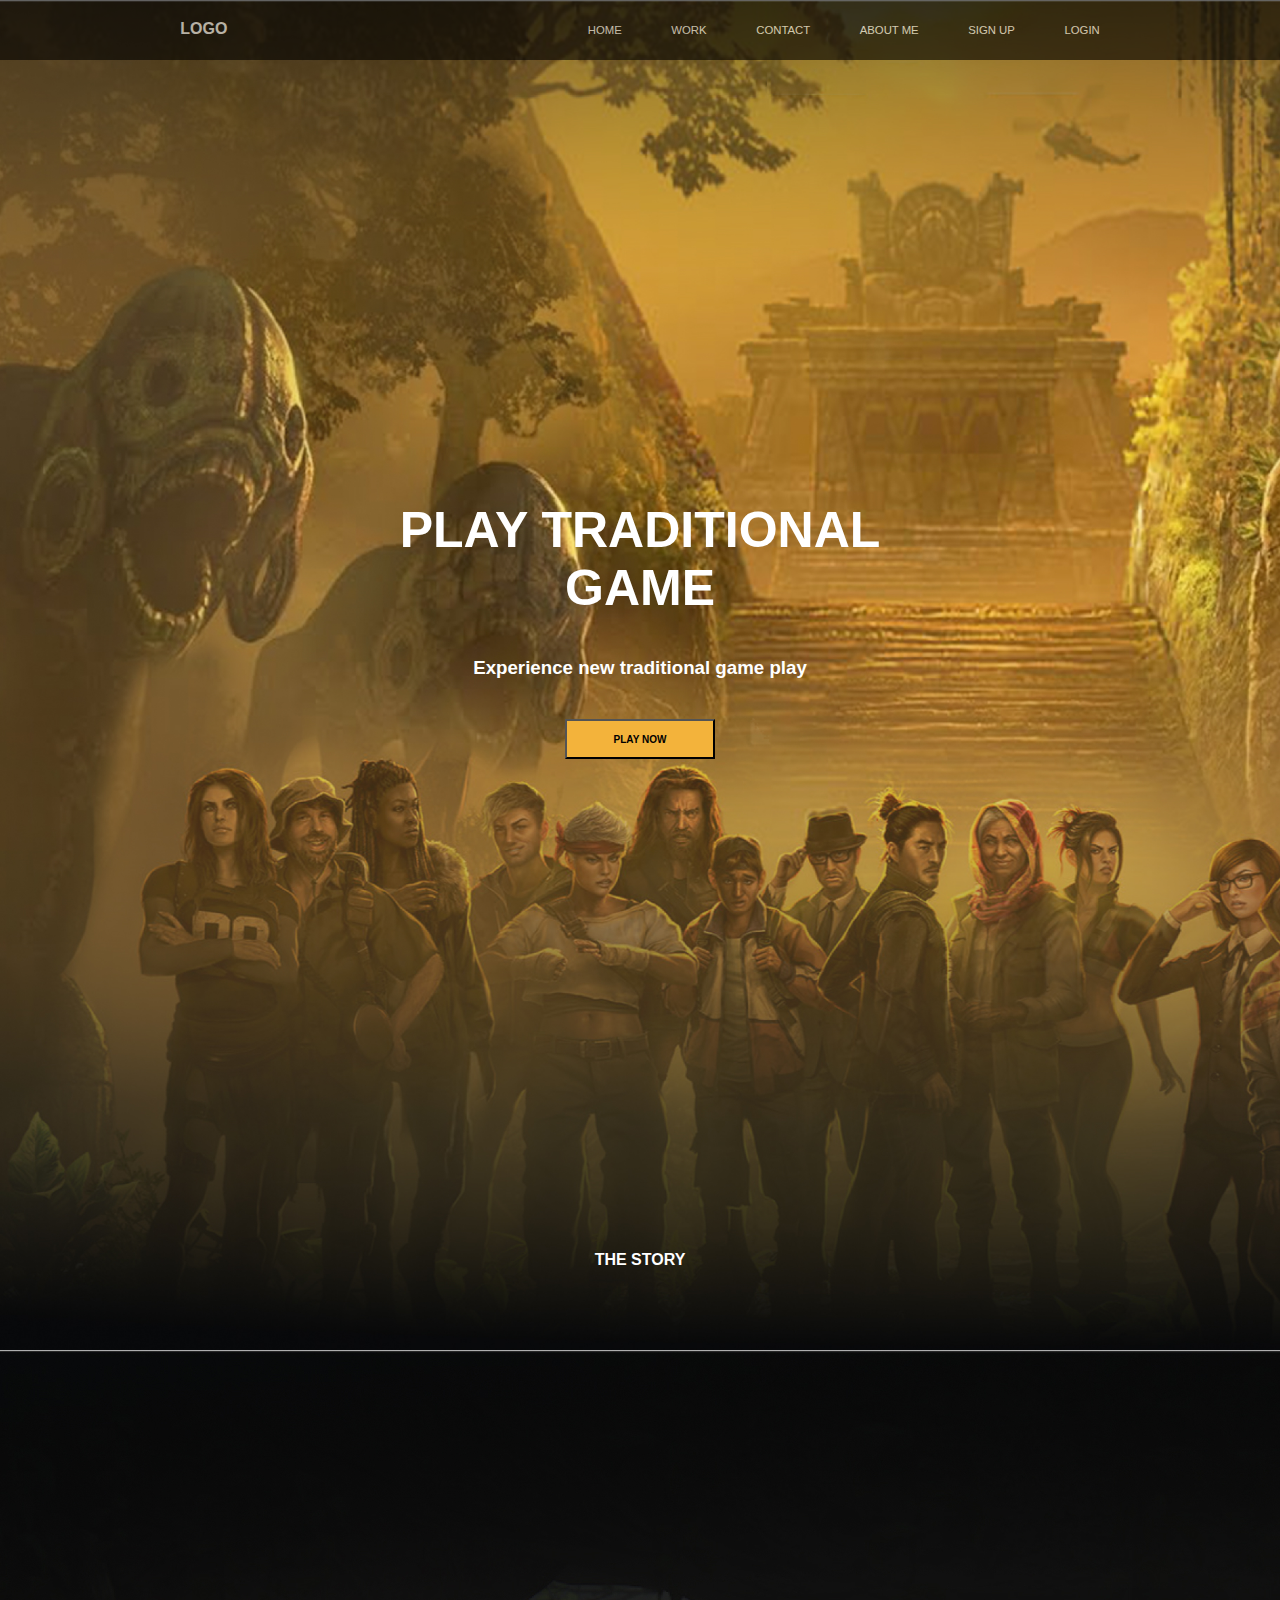
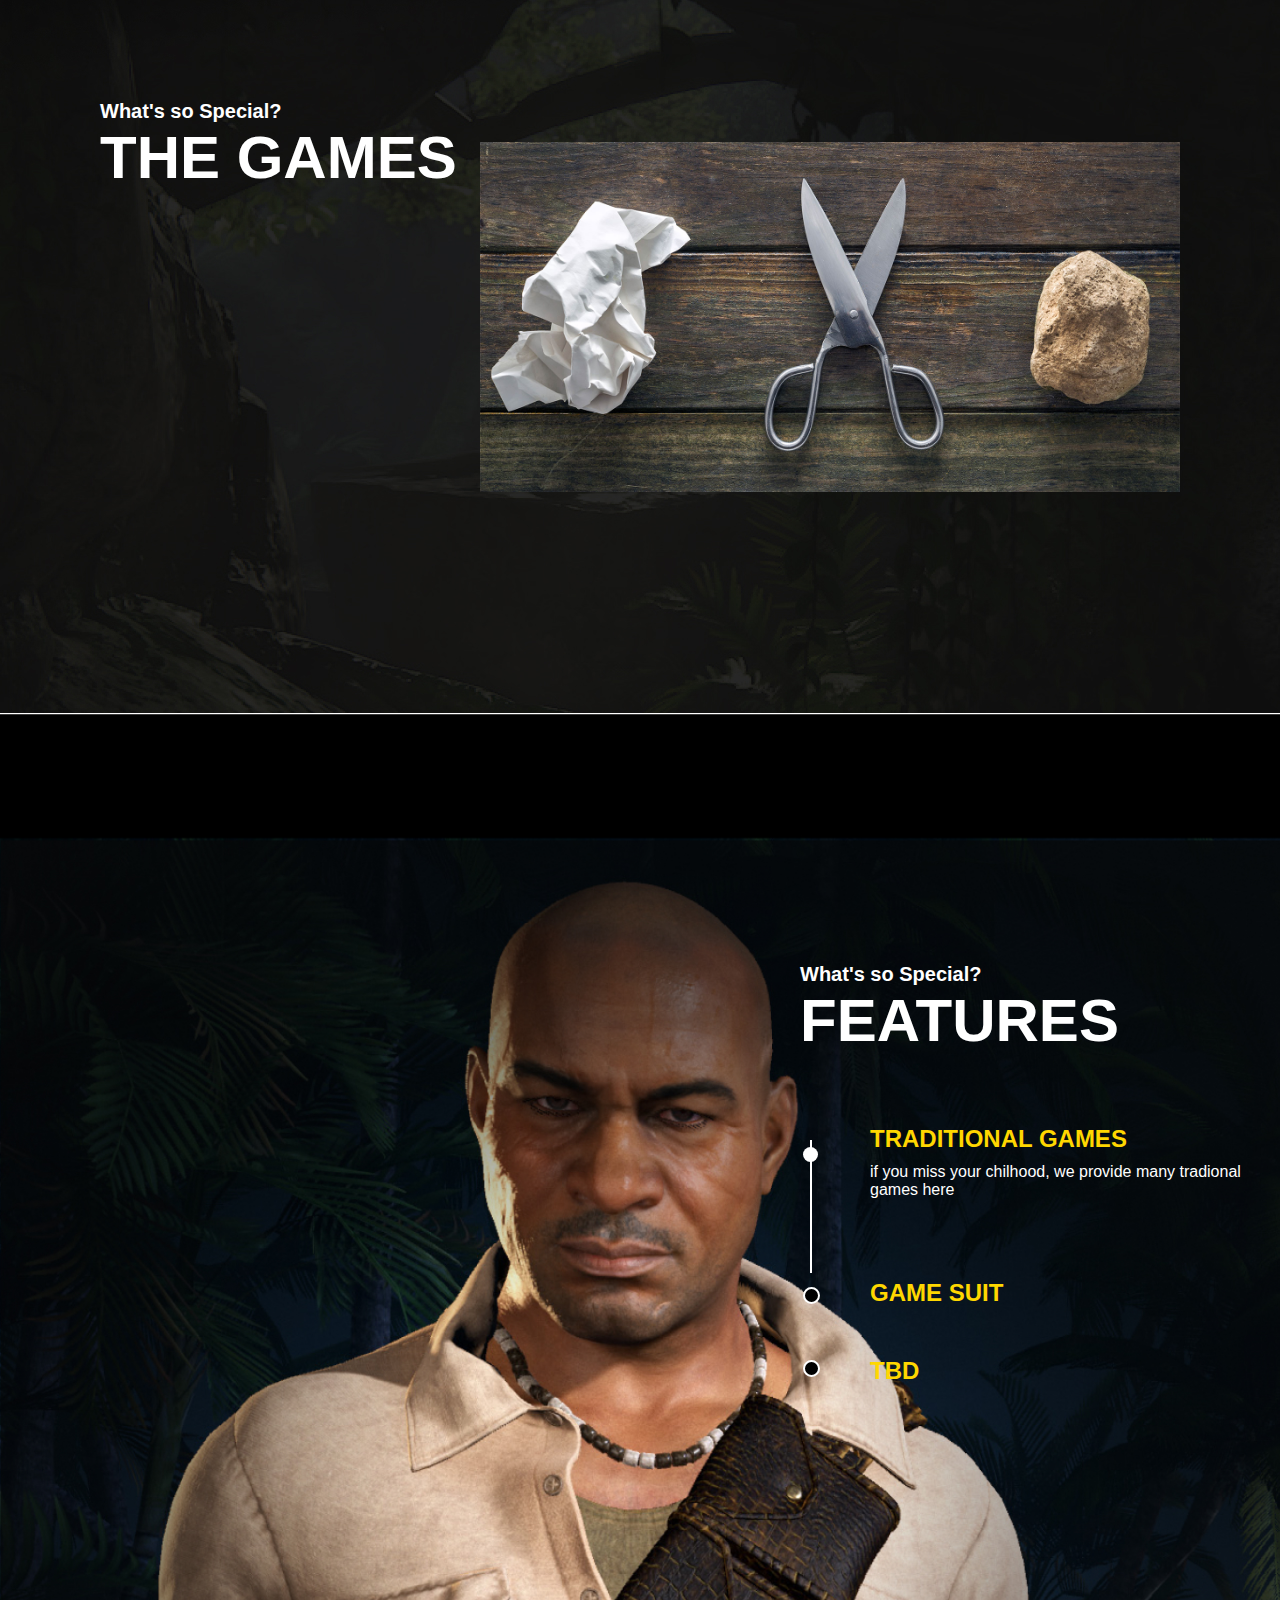
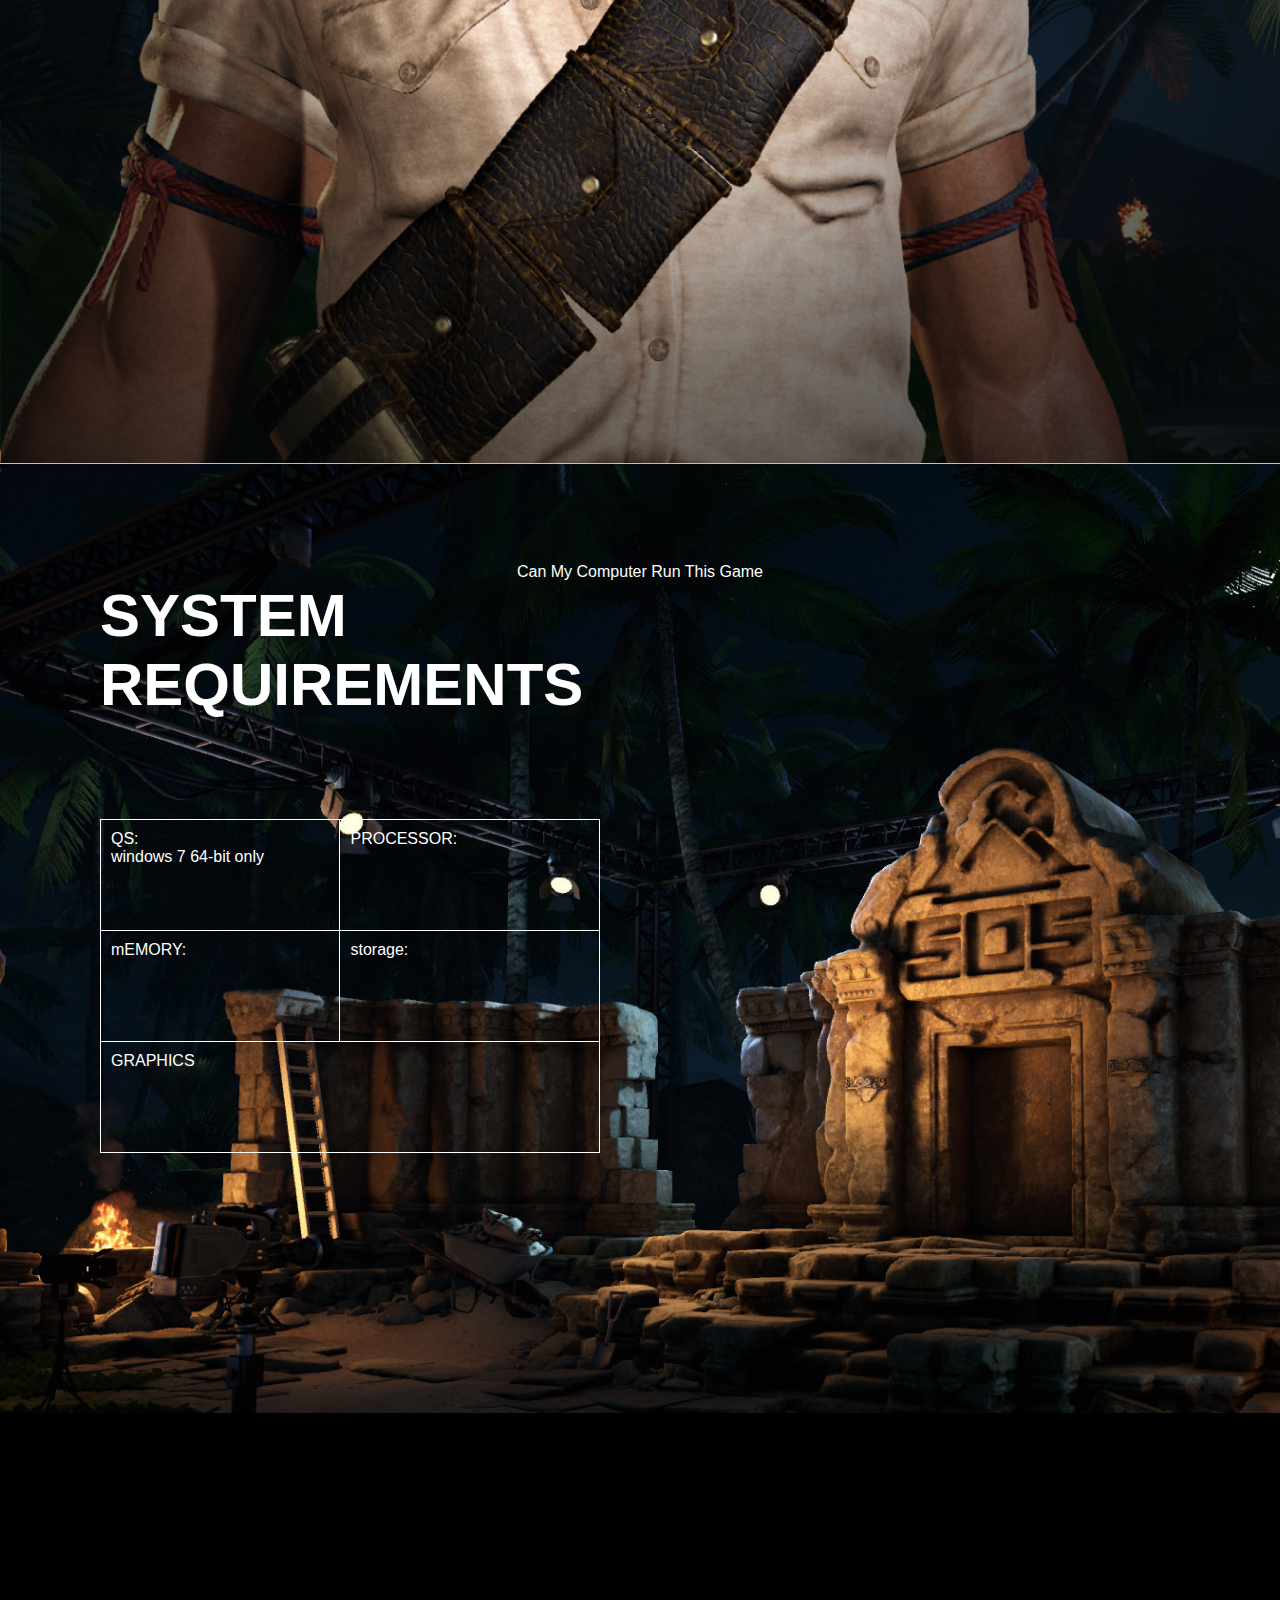
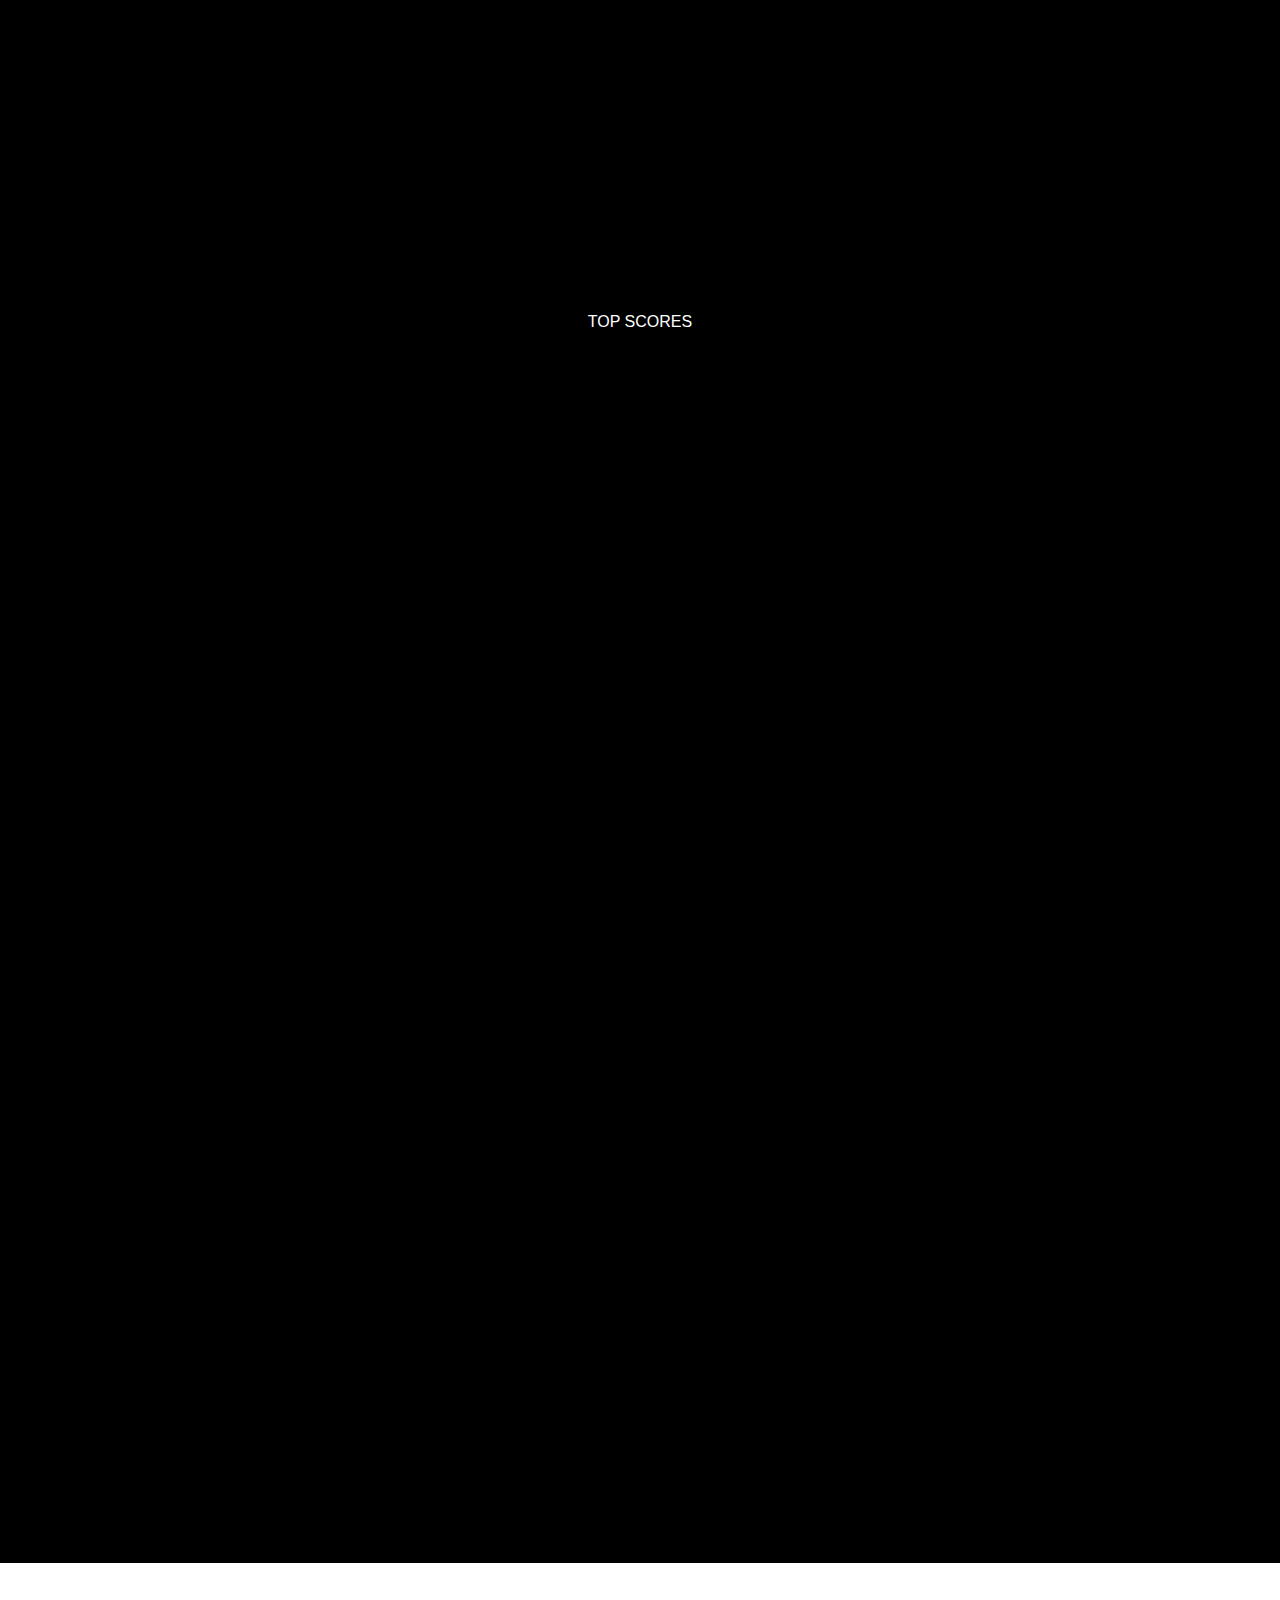
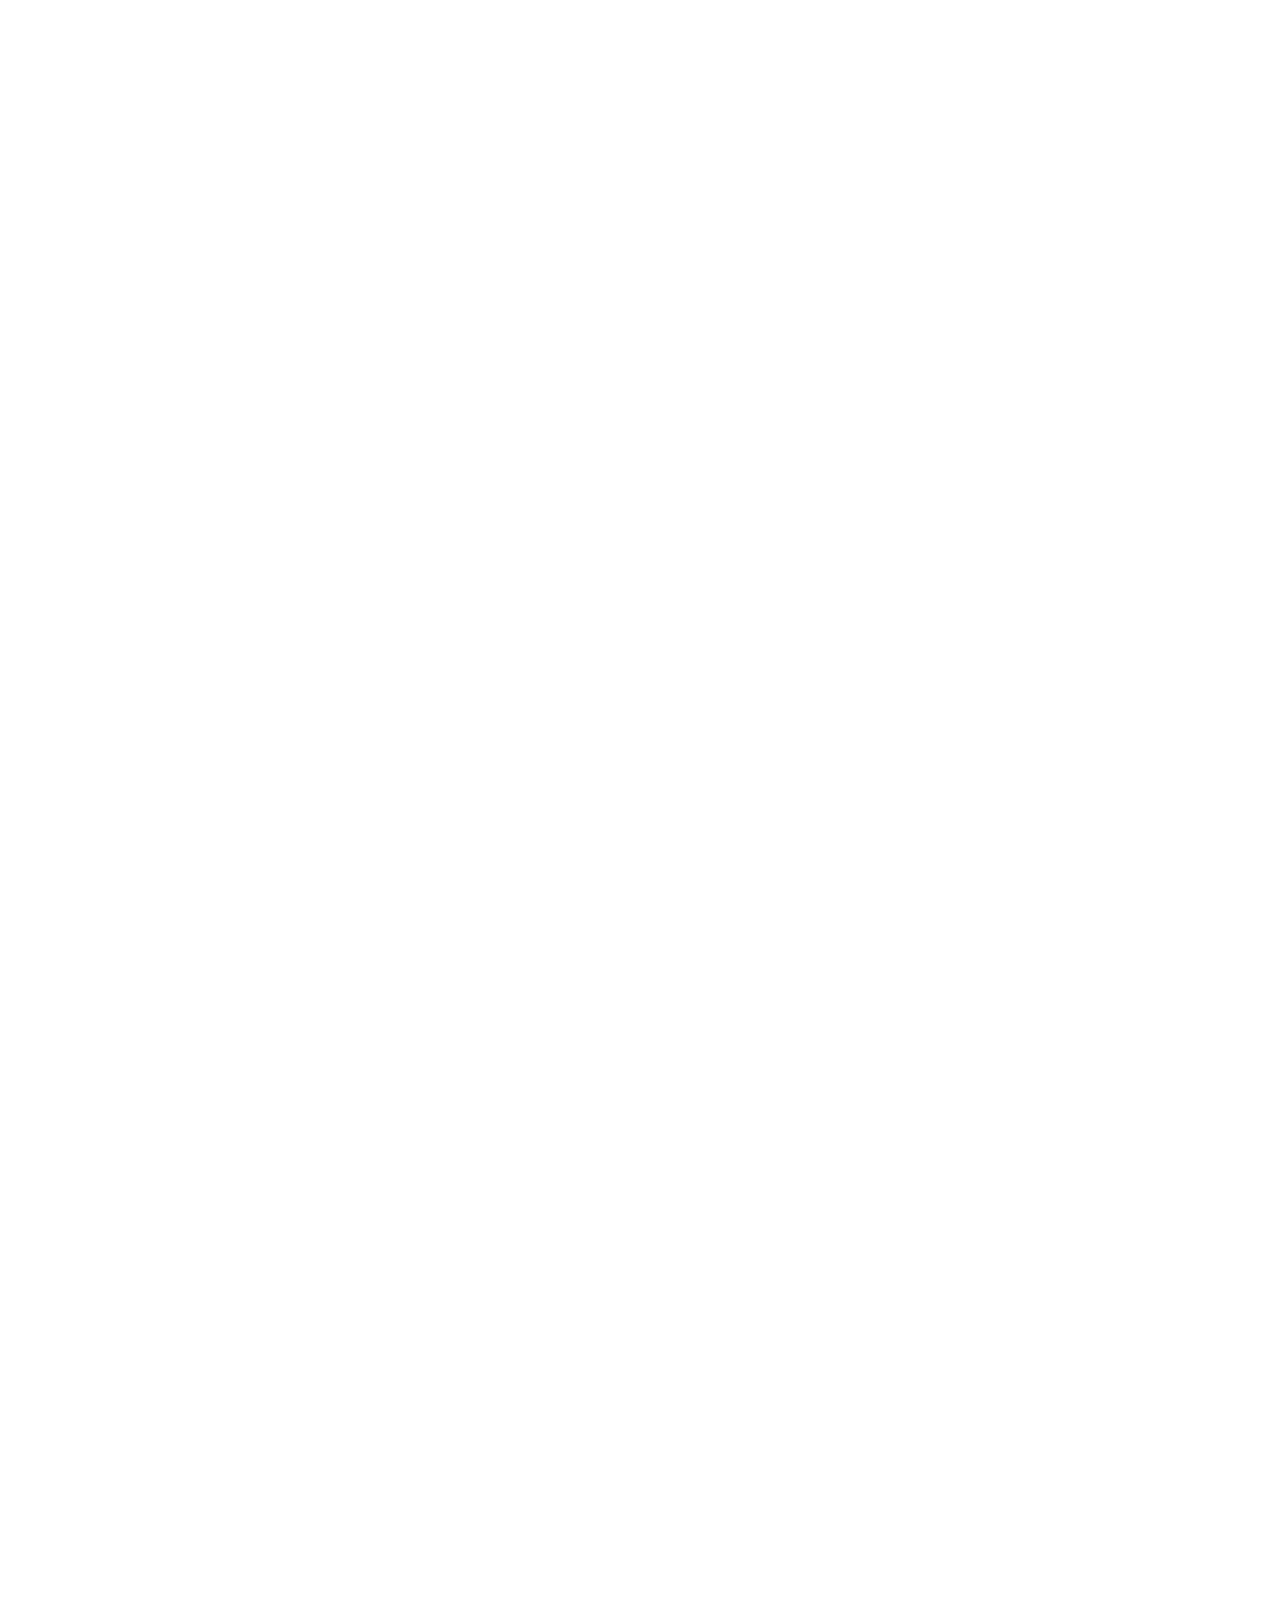
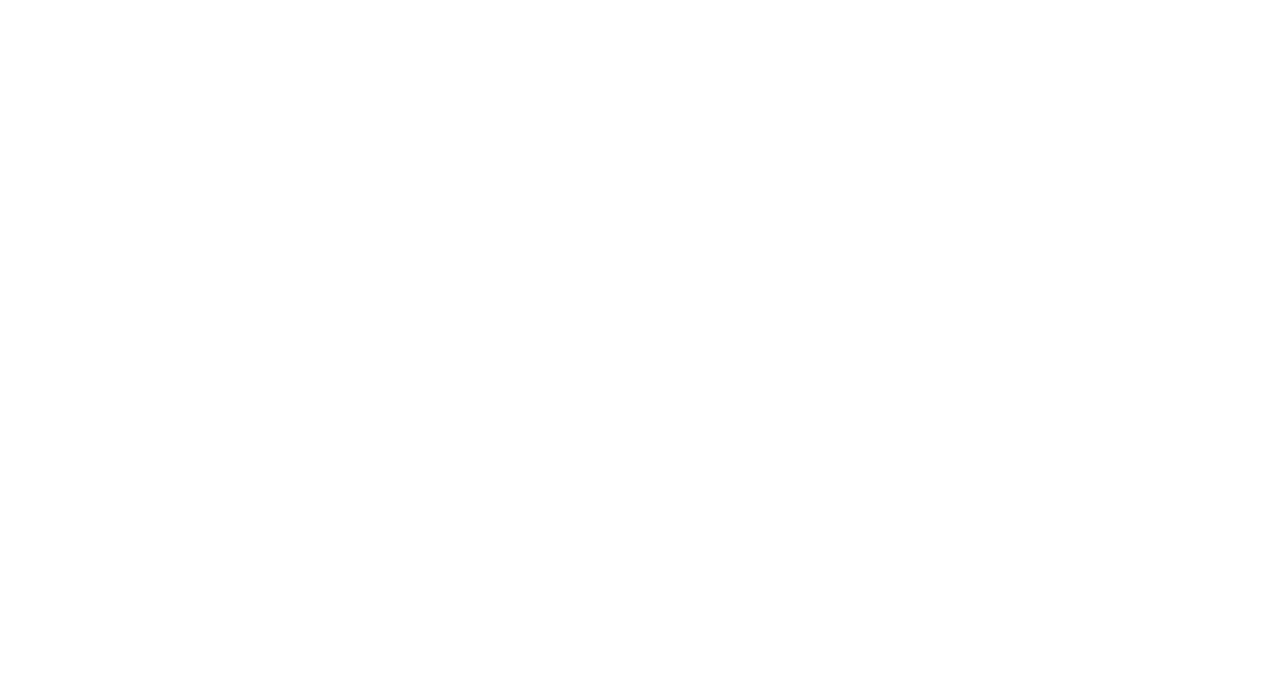
<file: Index.html>
<!DOCTYPE html>
<html lang="en">
<head>
    <meta charset="UTF-8">
    <meta http-equiv="X-UA-Compatible" content="IE=edge">
    <meta name="viewport" content="width=device-width, initial-scale=1.0">
    <title>Latihan Ngoding</title>
    <link rel="stylesheet" href="style.css">
</head>
<body>
    <!-- wrapper navbar -->
    <div class="wrapper">
        <nav class="navbar">
            <div class="logo">
                <h4>LOGO</h4>
            </div>

            <ul>
                <li><a href="#">HOME</a></li>
                <li><a href="#">WORK</a></li>
                <li><a href="#">CONTACT</a></li>
                <li><a href="#">ABOUT ME</a></li>
                <li><a href="#">SIGN UP</a></li>
                <li><a href="login.html">LOGIN</a></li>
            </ul>
        </nav>
        <div class="center">
            <h1>PLAY TRADITIONAL GAME</h1>
            <h3>Experience new traditional game play</h3>
            <div class="buttons">
                <button>PLAY NOW</button>
            </div>
        </div>
        <div class="footer">
            <h4>THE STORY</h4>
        </div>
    </div>
    <!-- wrapper navbar selesai -->

    <!-- Main Call to Action -->
   <div class="main">
        <h4>What's so Special?</h4>
        <h1>THE GAMES</h1>
        <div class="image">
            <img src="/assets/rockpaperstrategy-1600.jpg">
        </div>
    <!-- Main Call to Action Selesai -->

    <!-- Gameplay Options -->
    <div class="gameplay">
        <h4>What's so Special?</h4>
        <h1>FEATURES</h1>
        <div class="timeline">
            <div class="contentsatu">
                <h2>TRADITIONAL GAMES</h2>
                <p>if you miss your chilhood, we provide many tradional games here</p>
            </div>
            <div class="contentdua">
                <h2>GAME SUIT</h2>
            </div>
            <div class="contenttiga">
                <h2>TBD</h2>
            </div>
        </div>
    </div>
    <!-- Gameplay Options Selesai -->

    <!-- Game Feature -->
    <div class="game">
        <p>Can My Computer Run This Game</p>
        <h1>SYSTEM <br> REQUIREMENTS</h1>
        <table>
            <tr>
              <td>QS:<br>windows 7 64-bit only</td>
              <td>PROCESSOR:</td>
            </tr>
            <tr>
              <td>mEMORY:</td>
              <td>storage:</td>
            </tr>
            <tr>
              <td colspan="2">GRAPHICS</td>
            </tr>
        </table>
    <!-- Game Feature Selesai -->

    <!-- TOP SCORES  -->
    <div class="score">
        <div class="text">
            <p>TOP SCORES</p>
        </div>
    </div>
    
    
</body>
</html>
</file>
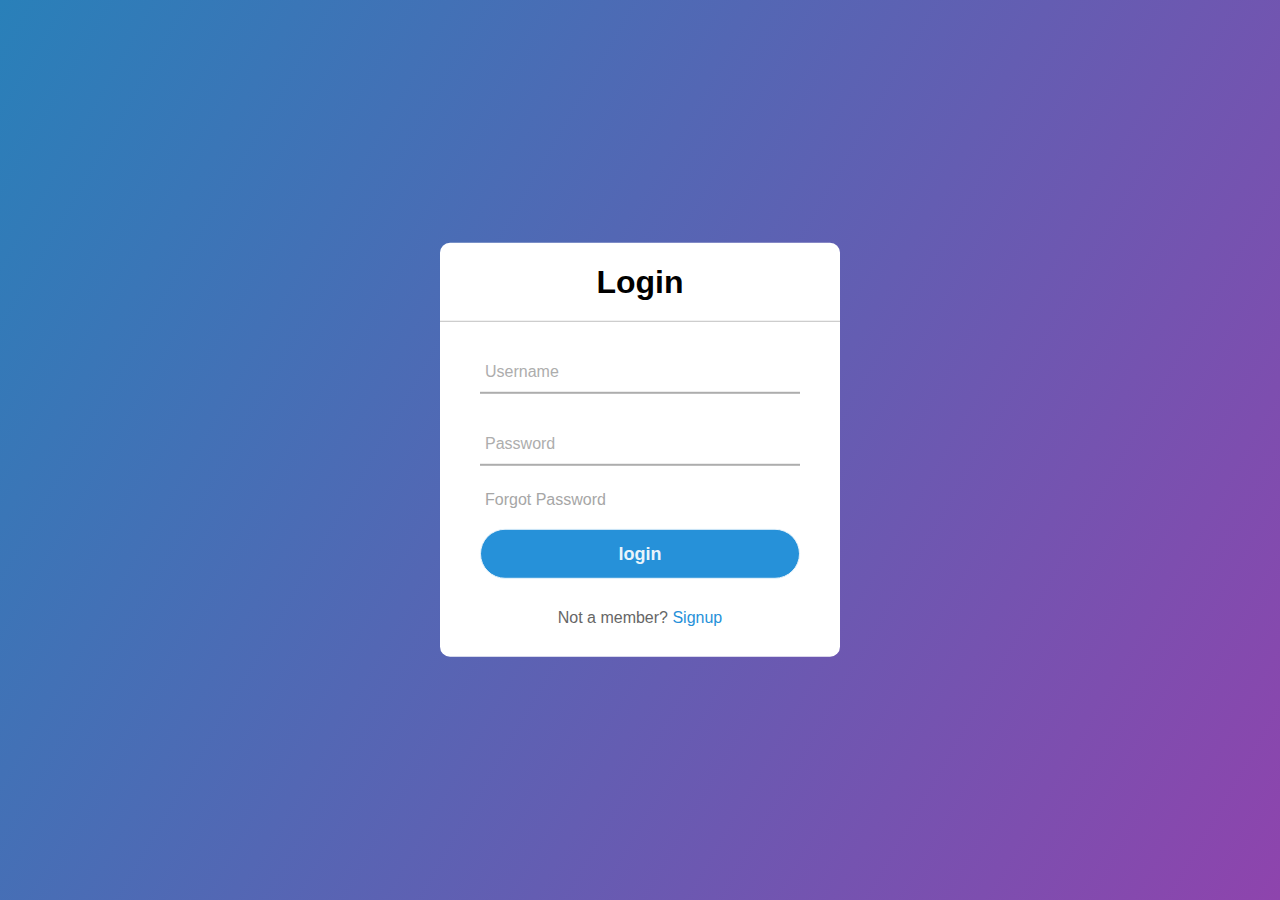
<file: login.html>
<!DOCTYPE html>
<html lang="en">
<head>
    <meta charset="UTF-8">
    <meta http-equiv="X-UA-Compatible" content="IE=edge">
    <meta name="viewport" content="width=device-width, initial-scale=1.0">
    <title>login</title>
    <link rel="stylesheet" href="login.css">
</head>
<body>
    <div class="center">
        <h1>Login</h1>
        <form method="post">
            <div class="txt_field">
                <input type="text" required>
                <span></span>
                <label>Username</label>
            </div>
            <div class="txt_field">
                <input type="password" required>
                <span></span>
                <label>Password</label>
            </div>
            <div class="pass">Forgot Password</div>
            <input type="submit" value="login">
            <div class="signup_link">
                Not a member? <a href="#">Signup</a>
            </div>
        </form>
    </div>
</body>
</html>
</file>
<file: style.css>
*{
    padding: 0;
    margin: 0;
}

body {
    font-family: sans-serif;
    padding-bottom: 6000px;
}

.wrapper {
    background: url(main-bg.jpg);
    background-size: cover;
    height: 150vh;
}

/* NAVBAR */
nav {
    height: 20px;
    width: 100%;
    background-color: black;
    opacity: 0.6;
    display: flex;
    justify-content: space-around;
    padding: 20px 0;
    color: white;
}

nav ul {
    display: flex;
    list-style: none;
    color: white;
    width: 40%;
    justify-content: space-between;
}


nav ul li a {
    color: white;
    text-decoration: none;
    font-size: 3mm;
}
/* NAVBAR SELESAI */
.wrapper .center {
    position:absolute;
    top: 70%;
    left: 50%;
    transform: translate(-50%, -50%);
    text-align: center;
}
.center h1 {
    color: white;
    font-weight: bold;
    text-align: center;
    font-size: 50px;
}
.center h3{
    color: white;
    margin-top: 40px;
    text-align: center;
}
.buttons button {
    height:40px;
    width: 150px;
    font-size: 10px;
    font-weight: bold;
    background: rgb(243, 179, 59);
    margin-top: 40px;
}
.wrapper .footer {
    position:absolute;
    top: 140%;
    left: 50%;
    transform: translate(-50%, -50%);
    text-align: center;
}
.footer h4 {
    color: white;
}
/* wrapper navbar selesai */

/* Main Call to Action */
.main {
    background: url(the-games-bg.jpg);
    height: 150vh;
}
.main h4 {
    color: white;
    margin-left: 100px;
    padding-top: 350px;
    font-size: 20px;
}
.main h1 {
    color: white;
    margin-left: 100px;
    font-size: 60px;
}
.main .image img {
    height: 350px;
    width: 700px;
    margin-left: 480px;
    margin-top: -50px;
}
/* Main Call to Action selesai */

/* Gameplay Options */
.gameplay {
    background: url(/assets/features.jpg);
    background-size: cover;
    margin-top: 217px;
    height: 150vh;
}
.gameplay h4 {
    margin-left: 800px;
    padding-top: 250px;
}
.gameplay h1 {
    margin-left: 800px;
}
.timeline {
    margin-left: 870px;
    padding-top: 70px;
}
.timeline::before {
    content: "";
    position: absolute;
    height: 133px;
    width: 2px;
    background-color: white;
    left :810px;
    margin-top: 15px;
}
.timeline .contentsatu h2 {
    color: gold;
}
.timeline .contentsatu p {
    color: white;
    padding-top: 10px;
}
.timeline .contentdua h2 {
    color: gold;
    padding-top: 80px;
}
.timeline .contenttiga h2 {
    color: gold;
    padding-top: 50px;
}
.timeline .contentsatu::after {
    content: '';
    position: absolute;
    width: 15px;
    height: 15px;
    background-color: white;
    border: 1px white;
    border-radius: 50%;
    z-index: 1;
    left: 803px;
    margin-top: -52px;
}
.timeline .contentdua::after {
    content: '';
    position: absolute;
    width: 13px;
    height: 13px;
    background-color: black;
    border: 2px solid white;
    border-radius: 50%;
    z-index: 1;
    left: 803px;
    margin-top: -20px;
}
.timeline .contenttiga::after {
    content: '';
    position: absolute;
    width: 13px;
    height: 13px;
    background-color: black;
    border: 2px solid white;
    border-radius: 50%;
    z-index: 1;
    left: 803px;
    margin-top: -25px;
}
/* GAMEPLAY OPTIONS SELESAI */

/* Game Feature */
.game {
    background: url(/assets/requirements.png);
    height: 145vh;
}

.game p {
    color: white;
    text-align: center;
    padding-top: 100px;
}
.game h1 {
    padding-top: -60px;
}

table {
    margin-left: 100px;
    margin-top: 100px;
}

table, td {
    border: 1px solid white;
    border-collapse: collapse;
    width: 500px;
  }
td {
    color: gold;
    height: 100px;
    vertical-align: top;
    padding-left: 10px;
    padding-top: 10px;
  }
table, td, br {
    color: white;
}


/* TOP SCORE */
.score {
    background: black;
    margin-top: 260px;
    height: 150vh;
}

.score, text {
    padding-top: 400px;
}
</file>
<file: login.css>
body {
    padding: 0;
    margin: 0;
    font-family: sans-serif;
    background: linear-gradient(120deg,#2980b9, #8e44ad);
    height: 100vh;
    overflow: hidden;
}

.center {
    position: absolute;
    top: 50%;
    left: 50%;
    transform: translate(-50%, -50%);
    width: 400px;
    background: white;
    border-radius: 10px;
}

.center h1 {
    text-align: center;
    padding: 0 0 20px 0;
    border-bottom: 1px solid silver;
}

.center form {
    padding: 0 40px;
    box-sizing: border-box;
}

form .txt_field {
    position: relative;
    border-bottom: 2px solid #adadad;
    margin: 30px 0;
}

.txt_field input {
    width: 100%;
    padding: 0 5px;
    height: 40px;
    font-size: 16px;
    border:none;
    background: none;
    outline: none;
}

.txt_field label {
    position: absolute;
    top: 50%;
    left: 5px;
    color: #adadad;
    transform: translateY(-50%);
    font-size: 16px;
    pointer-events: none;
}

.txt_field span::before {
    content: "";
    position: absolute;
    top: 40px;
    left: 0;
    width: 0%;
    height:2px;
    background: #2691d9;
}

.txt_field input:focus ~ label,
.txt_field input:valid ~ label {
    top: -5px;
    color:#2691d9;
}

.txt_field input:focus ~ span::before,
.txt_field input:valid ~ span::before {
    width: 100%;
}

.pass {
    margin: -5px 0 20px 5px;
    color: #a6a6a6;
    cursor: pointer;
}

.pass:hover {
    text-decoration: underline;
}

input[type="submit"] {
    width: 100%;
    height: 50px;
    border: 1px solid;
    background: #2691d9;
    border-radius: 25px;
    font-size: 18px;
    color: #e9f4fb;
    font-weight: 700;
    cursor: pointer;
    outline: none;
}

.signup_link {
    margin: 30px 0;
    text-align: center;
    font-size: 16px;
    color: #666666;
}

.signup_link a {
    color: #2691d9;
    text-decoration: none;
}

.signup_link a:hover {
    text-decoration: underline;
}
</file>
